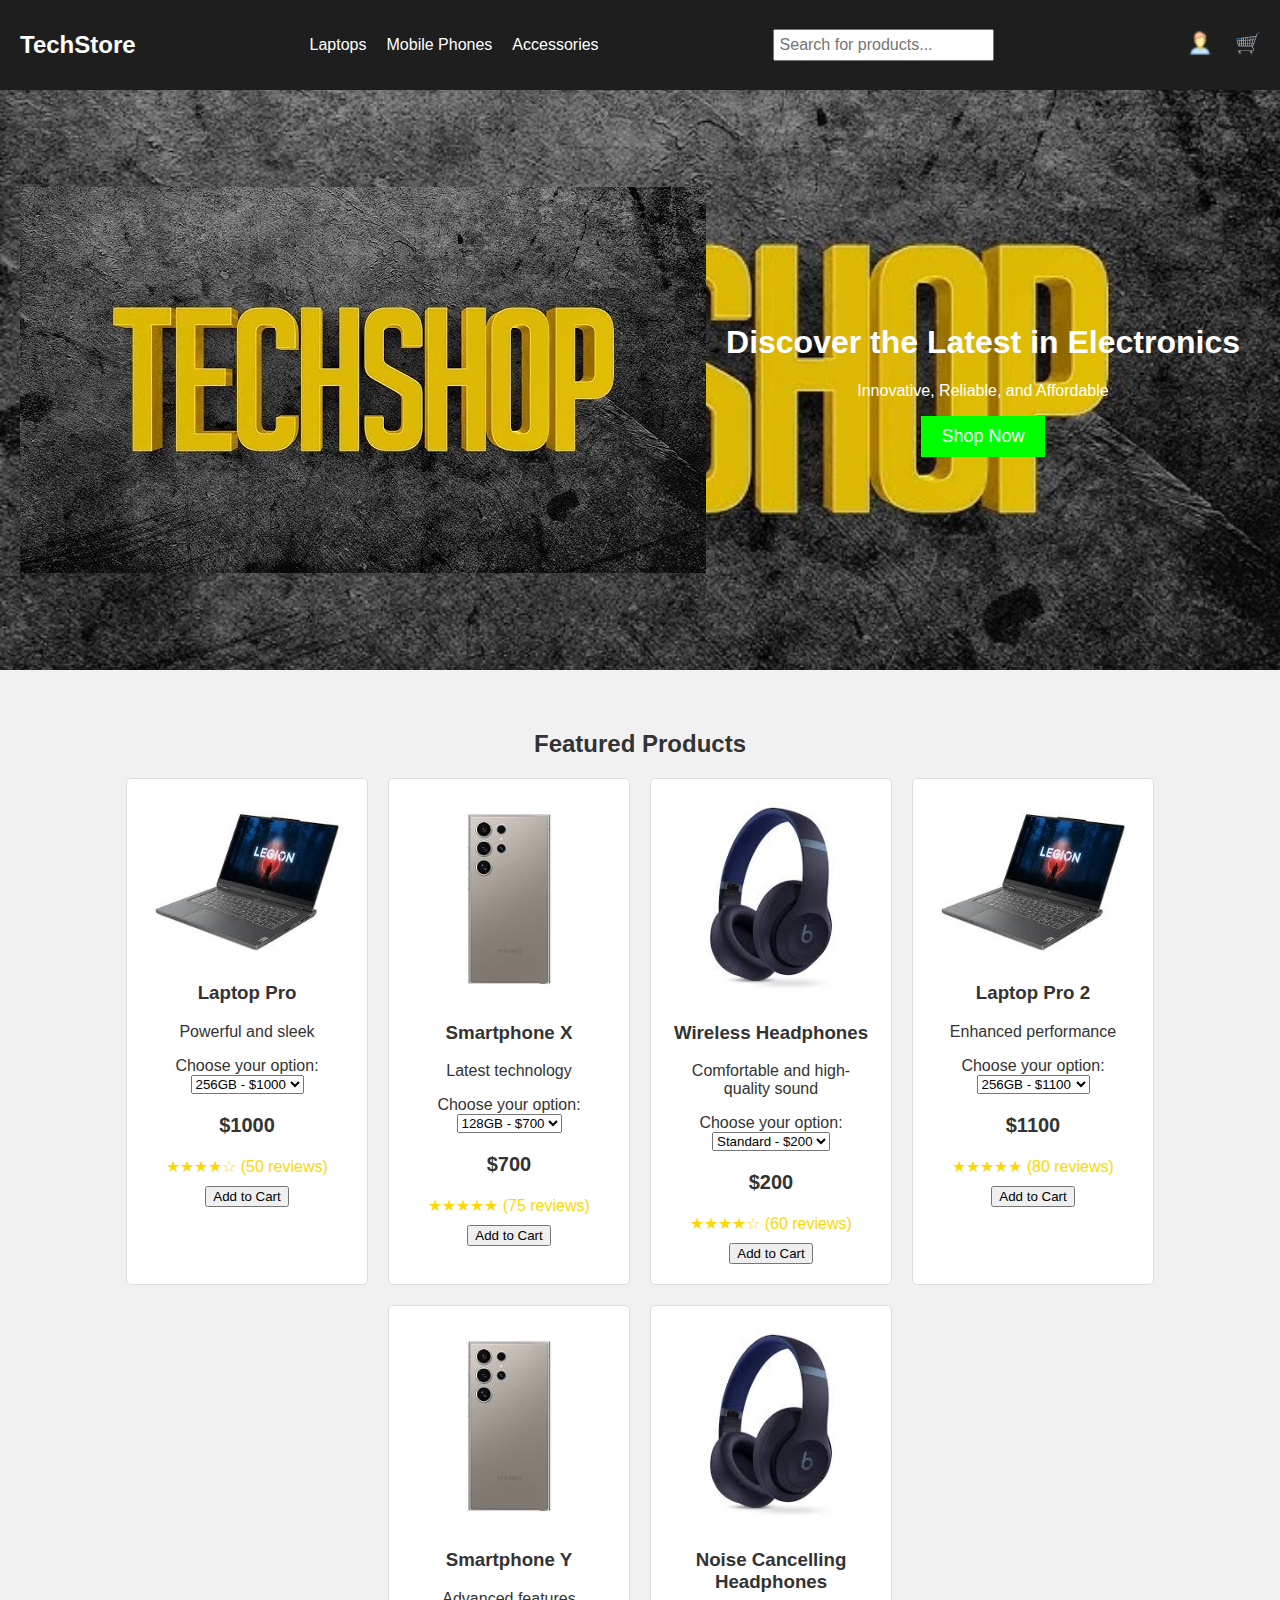
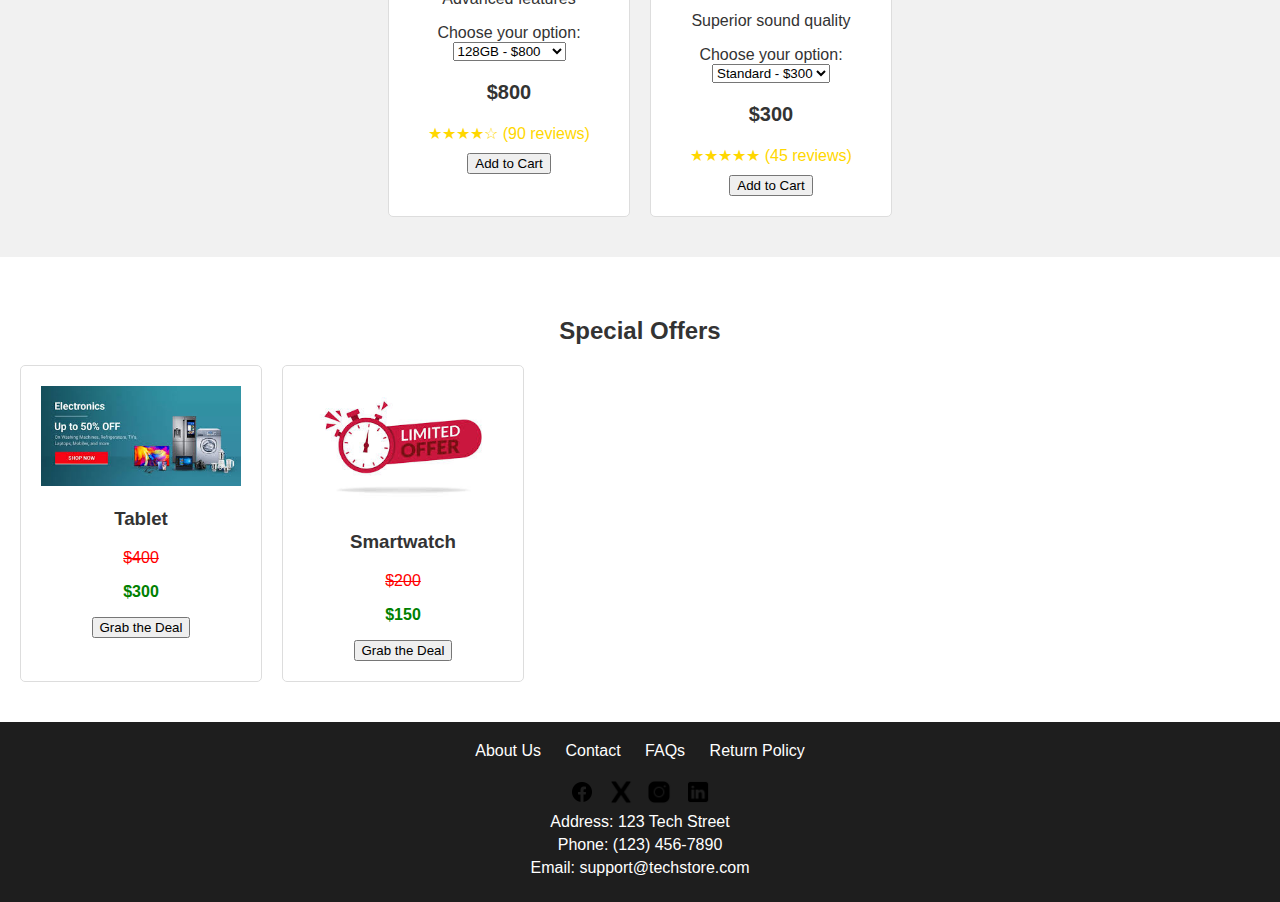
<file: index.html>
<!DOCTYPE html>
<html lang="en">
<head>
    <meta charset="UTF-8">
    <meta name="viewport" content="width=device-width, initial-scale=1.0">
    <title>Electronics Store</title>
    <link rel="stylesheet" href="styles.css">
</head>
<body>
    <header>
        <div class="logo">TechStore</div>
        <nav>
            <ul>
                <li><a href="#">Laptops</a></li>
                <li><a href="#">Mobile Phones</a></li>
                <li><a href="#">Accessories</a></li>
            </ul>
        </nav>
        <div class="search-bar">
            <input type="text" placeholder="Search for products...">
        </div>
        <div class="icons">
            <a href="#"><img src="user-icon.png" alt="User Account"></a>
            <a href="#"><img src="cart-icon.png" alt="Cart"></a>
        </div>
    </header>

    <section class="hero">
        <img src="hero-image.jpg" alt="Latest Gadget">
        <div class="hero-text">
            <h1>Discover the Latest in Electronics</h1>
            <p>Innovative, Reliable, and Affordable</p>
            <button>Shop Now</button>
        </div>
    </section>

    <section class="featured-products">
        <h2>Featured Products</h2>
        <div class="product-grid">
            <div class="product-card">
                <img src="laptop.jpg" alt="Laptop">
                <h3>Laptop Pro</h3>
                <p>Powerful and sleek</p>
                <div class="price-selector">
                    <label for="price1">Choose your option:</label>
                    <select id="price1" onchange="updatePrice(this)">
                        <option value="1000">256GB - $1000</option>
                        <option value="1200">512GB - $1200</option>
                    </select>
                </div>
                <p class="price">$1000</p>
                <div class="rating">
                    <span>★★★★☆</span> (50 reviews)
                </div>
                <button>Add to Cart</button>
            </div>
            <div class="product-card">
                <img src="phone.jpg" alt="Phone">
                <h3>Smartphone X</h3>
                <p>Latest technology</p>
                <div class="price-selector">
                    <label for="price2">Choose your option:</label>
                    <select id="price2" onchange="updatePrice(this)">
                        <option value="700">128GB - $700</option>
                        <option value="900">256GB - $900</option>
                    </select>
                </div>
                <p class="price">$700</p>
                <div class="rating">
                    <span>★★★★★</span> (75 reviews)
                </div>
                <button>Add to Cart</button>
            </div>
            <div class="product-card">
                <img src="headphones.jpg" alt="Headphones">
                <h3>Wireless Headphones</h3>
                <p>Comfortable and high-quality sound</p>
                <div class="price-selector">
                    <label for="price3">Choose your option:</label>
                    <select id="price3" onchange="updatePrice(this)">
                        <option value="200">Standard - $200</option>
                        <option value="250">Pro - $250</option>
                    </select>
                </div>
                <p class="price">$200</p>
                <div class="rating">
                    <span>★★★★☆</span> (60 reviews)
                </div>
                <button>Add to Cart</button>
            </div>
            <div class="product-card">
                <img src="laptop.jpg" alt="Laptop">
                <h3>Laptop Pro 2</h3>
                <p>Enhanced performance</p>
                <div class="price-selector">
                    <label for="price4">Choose your option:</label>
                    <select id="price4" onchange="updatePrice(this)">
                        <option value="1100">256GB - $1100</option>
                        <option value="1300">512GB - $1300</option>
                    </select>
                </div>
                <p class="price">$1100</p>
                <div class="rating">
                    <span>★★★★★</span> (80 reviews)
                </div>
                <button>Add to Cart</button>
            </div>
            <div class="product-card">
                <img src="phone.jpg" alt="Phone">
                <h3>Smartphone Y</h3>
                <p>Advanced features</p>
                <div class="price-selector">
                    <label for="price5">Choose your option:</label>
                    <select id="price5" onchange="updatePrice(this)">
                        <option value="800">128GB - $800</option>
                        <option value="1000">256GB - $1000</option>
                    </select>
                </div>
                <p class="price">$800</p>
                <div class="rating">
                    <span>★★★★☆</span> (90 reviews)
                </div>
                <button>Add to Cart</button>
            </div>
            <div class="product-card">
                <img src="headphones.jpg" alt="Headphones">
                <h3>Noise Cancelling Headphones</h3>
                <p>Superior sound quality</p>
                <div class="price-selector">
                    <label for="price6">Choose your option:</label>
                    <select id="price6" onchange="updatePrice(this)">
                        <option value="300">Standard - $300</option>
                        <option value="350">Pro - $350</option>
                    </select>
                </div>
                <p class="price">$300</p>
                <div class="rating">
                    <span>★★★★★</span> (45 reviews)
                </div>
                <button>Add to Cart</button>
            </div>
        </div>
    </section>

    <section class="discount-offers">
        <h2>Special Offers</h2>
        <div class="offer-slider">
            <div class="offer-card">
                <img src="offer1.jpg" alt="Offer 1">
                <h3>Tablet</h3>
                <p class="original-price">$400</p>
                <p class="discounted-price">$300</p>
                <button>Grab the Deal</button>
            </div>
            <div class="offer-card">
                <img src="offer2.jpg" alt="Offer 2">
                <h3>Smartwatch</h3>
                <p class="original-price">$200</p>
                <p class="discounted-price">$150</p>
                <button>Grab the Deal</button>
            </div>
        </div>
    </section>

    <footer>
        <div class="footer-links">
            <a href="#">About Us</a>
            <a href="#">Contact</a>
            <a href="#">FAQs</a>
            <a href="#">Return Policy</a>
        </div>
        <div class="social-media">
            <a href="#"><img src="facebook-icon.png" alt="Facebook"></a>
            <a href="#"><img src="twitter-icon.png" alt="Twitter"></a>
            <a href="#"><img src="instagram-icon.png" alt="Instagram"></a>
            <a href="#"><img src="linkedin-icon.png" alt="LinkedIn"></a>
        </div>
        <div class="contact-info">
            <p>Address: 123 Tech Street</p>
            <p>Phone: (123) 456-7890</p>
            <p>Email: support@techstore.com</p>
        </div>
    </footer>

    <script src="script.js"></script>
</body>
</html>
</file>
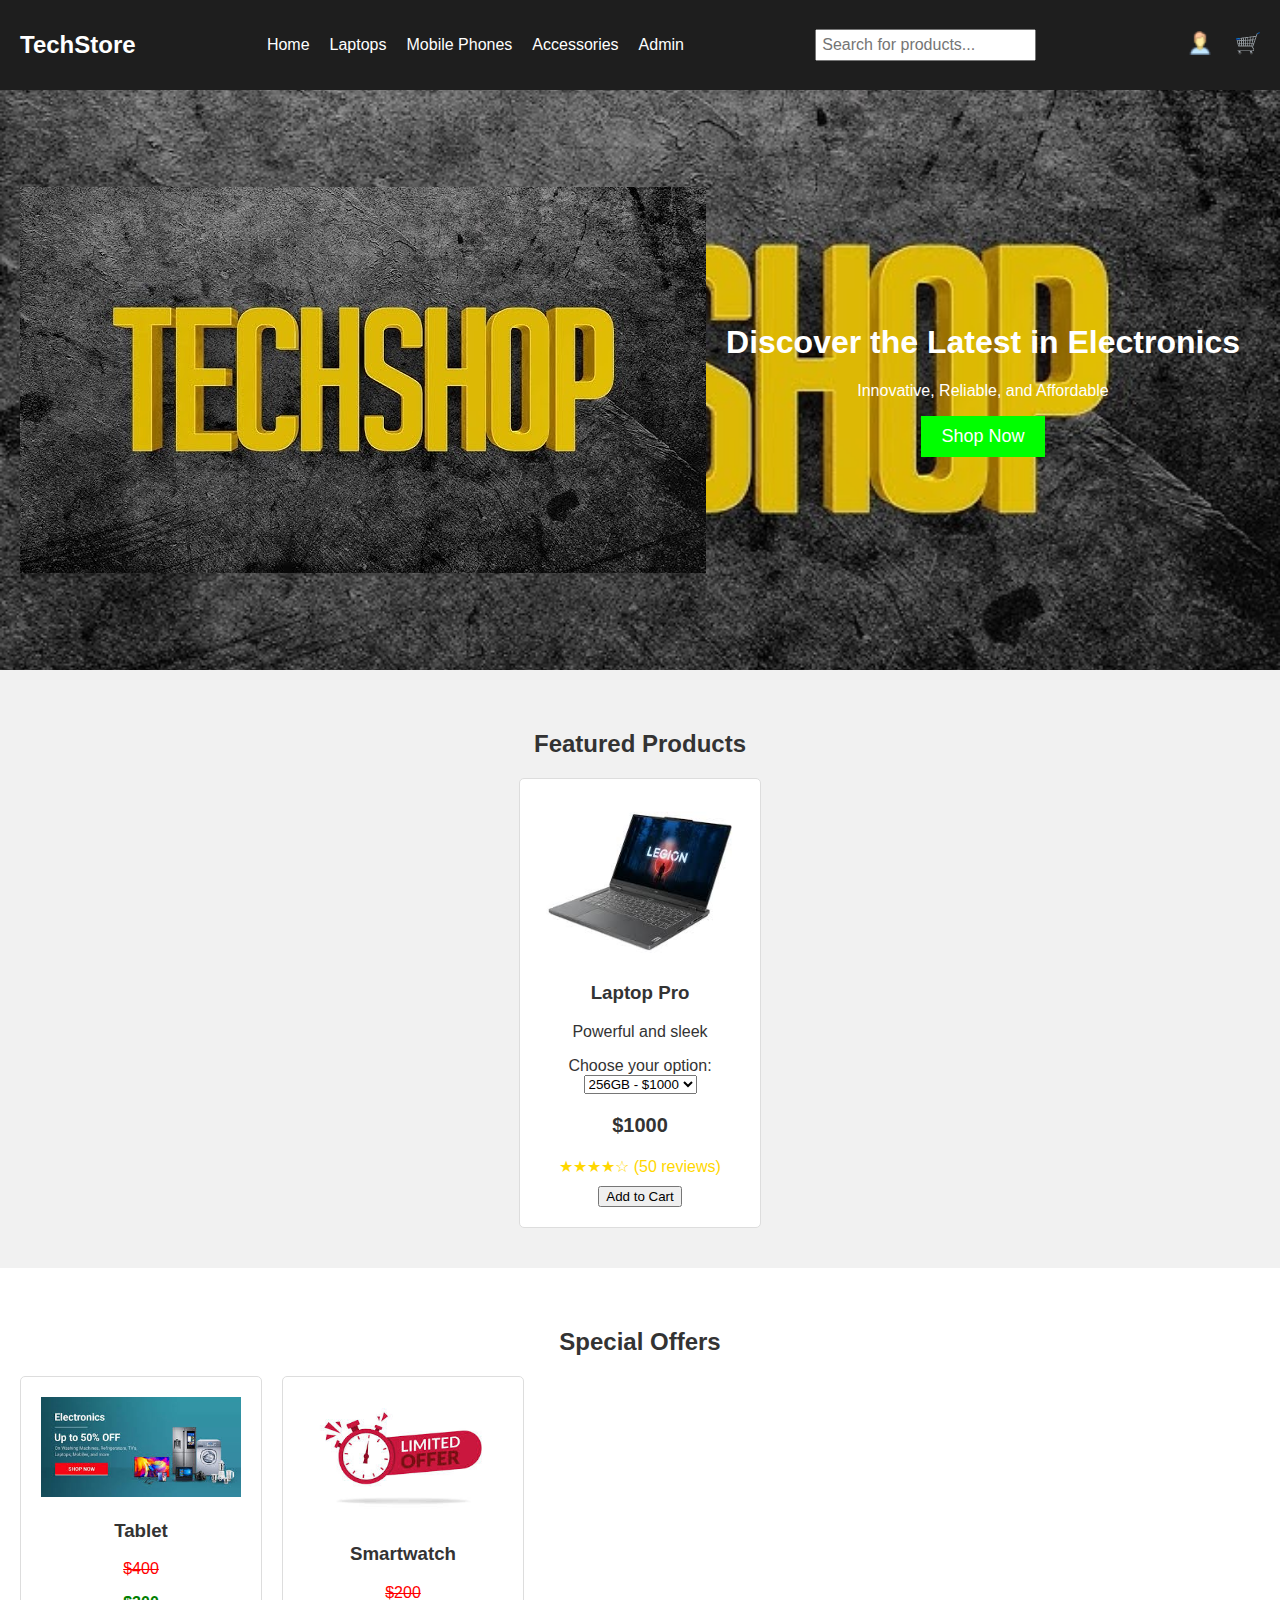
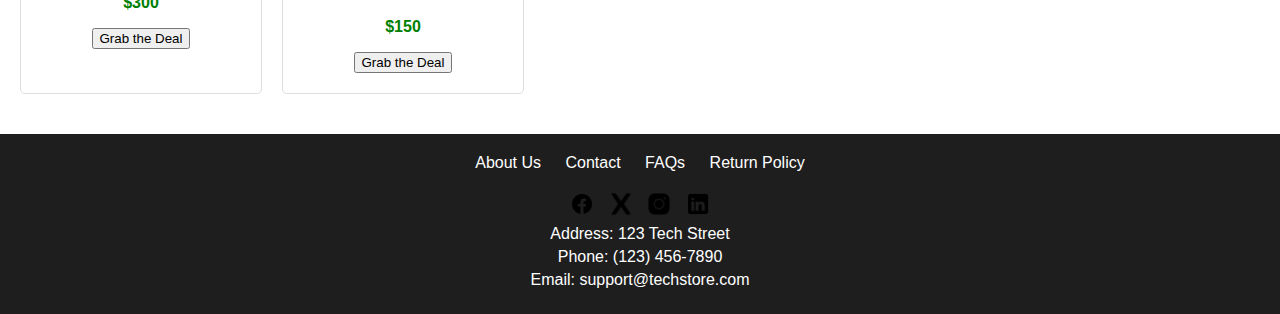
<file: admin.html>
<!DOCTYPE html>
<html lang="en">
<head>
    <meta charset="UTF-8">
    <meta name="viewport" content="width=device-width, initial-scale=1.0">
    <title>Electronics Store</title>
    <link rel="stylesheet" href="styles.css">
</head>
<body>
    <header>
        <div class="logo">TechStore</div>
        <nav>
            <ul>
                <li><a href="index.html">Home</a></li>
                <li><a href="laptops.html">Laptops</a></li>
                <li><a href="#">Mobile Phones</a></li>
                <li><a href="#">Accessories</a></li>
                <li><a href="admin.html">Admin</a></li> <!-- Added Admin link -->
            </ul>
        </nav>
        <div class="search-bar">
            <input type="text" placeholder="Search for products...">
        </div>
        <div class="icons">
            <a href="#"><img src="user-icon.png" alt="User Account"></a>
            <a href="#" id="cart-icon"><img src="cart-icon.png" alt="Cart"></a>
        </div>
    </header>

    <div id="cart-popup" class="cart-popup">
        <div class="cart-header">
            <h3>Shopping Cart</h3>
            <button id="close-cart">&times;</button>
        </div>
        <div class="cart-items"></div>
        <div class="cart-total">
            <p>Total: <span id="cart-total-price">$0</span></p>
            <button id="checkout-button">Checkout</button>
        </div>
    </div>

    <section class="hero">
        <img src="hero-image.jpg" alt="Latest Gadget">
        <div class="hero-text">
            <h1>Discover the Latest in Electronics</h1>
            <p>Innovative, Reliable, and Affordable</p>
            <button>Shop Now</button>
        </div>
    </section>

    <section class="featured-products">
        <h2>Featured Products</h2>
        <div class="product-grid">
            <div class="product-card">
                <img src="laptop.jpg" alt="Laptop">
                <h3>Laptop Pro</h3>
                <p>Powerful and sleek</p>
                <div class="price-selector">
                    <label for="price1">Choose your option:</label>
                    <select id="price1" onchange="updatePrice(this)">
                        <option value="1000">256GB - $1000</option>
                        <option value="1200">512GB - $1200</option>
                    </select>
                </div>
                <p class="price">$1000</p>
                <div class="rating">
                    <span>★★★★☆</span> (50 reviews)
                </div>
                <button onclick="addToCart('Laptop Pro', parseFloat(document.getElementById('price1').value), 1)">Add to Cart</button>
            </div>

            <!-- Add more products as needed -->
        </div>
    </section>

    <section class="discount-offers">
        <h2>Special Offers</h2>
        <div class="offer-slider">
            <div class="offer-card">
                <img src="offer1.jpg" alt="Offer 1">
                <h3>Tablet</h3>
                <p class="original-price">$400</p>
                <p class="discounted-price">$300</p>
                <button>Grab the Deal</button>
            </div>
            <div class="offer-card">
                <img src="offer2.jpg" alt="Offer 2">
                <h3>Smartwatch</h3>
                <p class="original-price">$200</p>
                <p class="discounted-price">$150</p>
                <button>Grab the Deal</button>
            </div>
        </div>
    </section>

    <footer>
        <div class="footer-links">
            <a href="#">About Us</a>
            <a href="#">Contact</a>
            <a href="#">FAQs</a>
            <a href="#">Return Policy</a>
        </div>
        <div class="social-media">
            <a href="#"><img src="facebook-icon.png" alt="Facebook"></a>
            <a href="#"><img src="twitter-icon.png" alt="Twitter"></a>
            <a href="#"><img src="instagram-icon.png" alt="Instagram"></a>
            <a href="#"><img src="linkedin-icon.png" alt="LinkedIn"></a>
        </div>
        <div class="contact-info">
            <p>Address: 123 Tech Street</p>
            <p>Phone: (123) 456-7890</p>
            <p>Email: support@techstore.com</p>
        </div>
    </footer>

    <script src="script.js"></script>
</body>
</html>
</file>
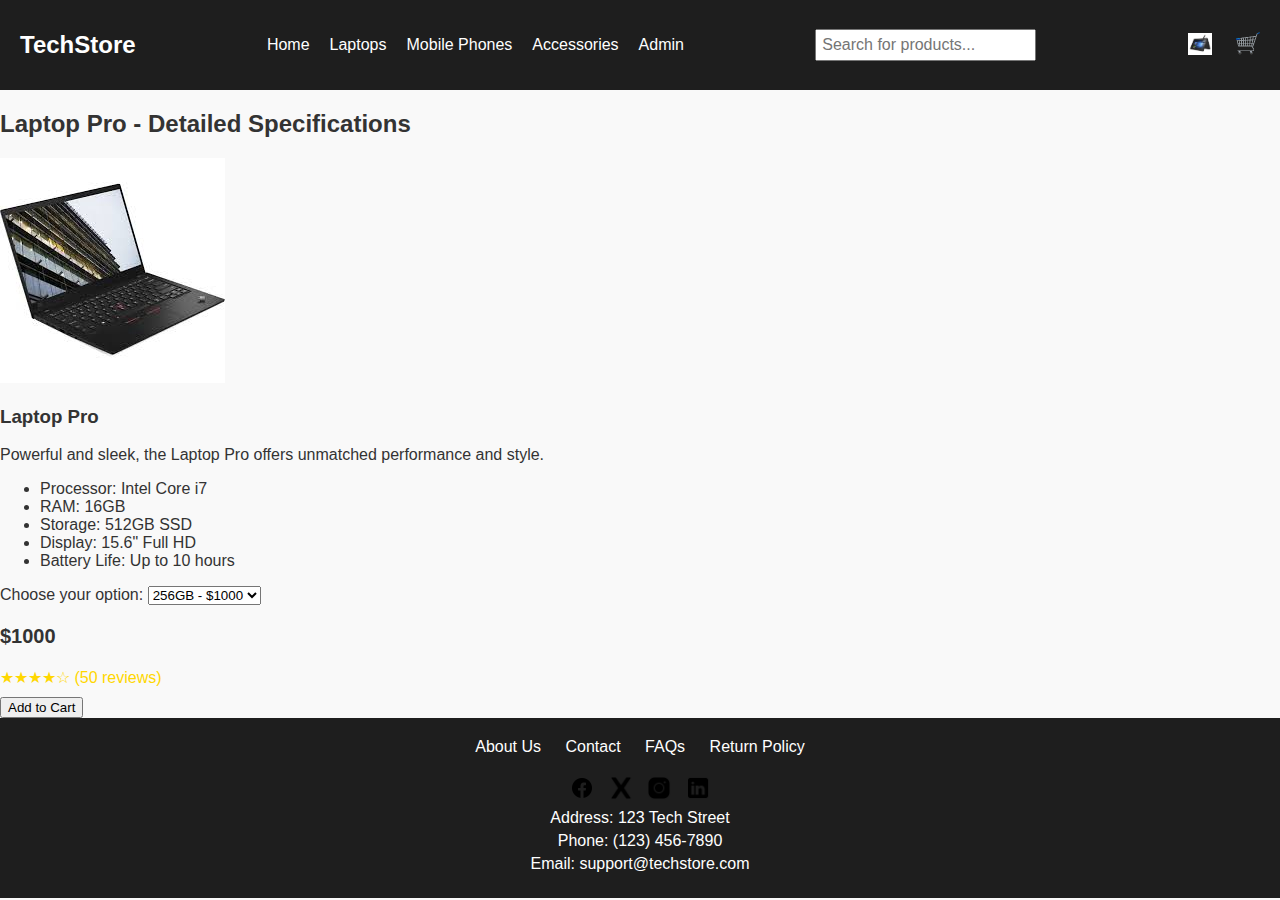
<file: laptop-details.html>
<!DOCTYPE html>
<html lang="en">
<head>
    <meta charset="UTF-8">
    <meta name="viewport" content="width=device-width, initial-scale=1.0">
    <title>Laptop Details - TechStore</title>
    <link rel="stylesheet" href="styles.css">
</head>
<body>
    <header>
        <div class="logo">TechStore</div>
        <nav>
            <ul>
                <li><a href="index.html">Home</a></li>
                <li><a href="laptops.html">Laptops</a></li>
                <li><a href="#">Mobile Phones</a></li>
                <li><a href="#">Accessories</a></li>
                <li><a href="admin.html">Admin</a></li>
            </ul>
        </nav>
        <div class="search-bar">
            <input type="text" placeholder="Search for products...">
        </div>
        <div class="icons">
            <a href="#"><img src="laptop1.png" alt="User Account"></a>
            <a href="#" id="cart-icon"><img src="cart-icon.png" alt="Cart"></a>
        </div>
    </header>

    <div id="cart-popup" class="cart-popup">
        <div class="cart-header">
            <h3>Shopping Cart</h3>
            <button id="close-cart">&times;</button>
        </div>
        <div class="cart-items"></div>
        <div class="cart-total">
            <p>Total: <span id="cart-total-price">$0</span></p>
            <button id="checkout-button">Checkout</button>
        </div>
    </div>

    <section class="laptop-details">
        <h2>Laptop Pro - Detailed Specifications</h2>
        <div class="product-details">
            <img src="laptop2.png" alt="Laptop Pro">
            <div class="details">
                <h3>Laptop Pro</h3>
                <p>Powerful and sleek, the Laptop Pro offers unmatched performance and style.</p>
                <ul>
                    <li>Processor: Intel Core i7</li>
                    <li>RAM: 16GB</li>
                    <li>Storage: 512GB SSD</li>
                    <li>Display: 15.6" Full HD</li>
                    <li>Battery Life: Up to 10 hours</li>
                </ul>
                <div class="price-selector">
                    <label for="price2">Choose your option:</label>
                    <select id="price2" onchange="updatePrice(this)">
                        <option value="1000">256GB - $1000</option>
                        <option value="1200">512GB - $1200</option>
                    </select>
                </div>
                <p class="price">$1000</p>
                <div class="rating">
                    <span>★★★★☆</span> (50 reviews)
                </div>
                <button onclick="addToCart('Laptop Pro', parseFloat(document.getElementById('price2').value), 1)">Add to Cart</button>
            </div>
        </div>
    </section>

    <footer>
        <div class="footer-links">
            <a href="#">About Us</a>
            <a href="#">Contact</a>
            <a href="#">FAQs</a>
            <a href="#">Return Policy</a>
        </div>
        <div class="social-media">
            <a href="#"><img src="facebook-icon.png" alt="Facebook"></a>
            <a href="#"><img src="twitter-icon.png" alt="Twitter"></a>
            <a href="#"><img src="instagram-icon.png" alt="Instagram"></a>
            <a href="#"><img src="linkedin-icon.png" alt="LinkedIn"></a>
        </div>
        <div class="contact-info">
            <p>Address: 123 Tech Street</p>
            <p>Phone: (123) 456-7890</p>
            <p>Email: support@techstore.com</p>
        </div>
    </footer>

    <script src="script.js"></script>
</body>
</html>
</file>
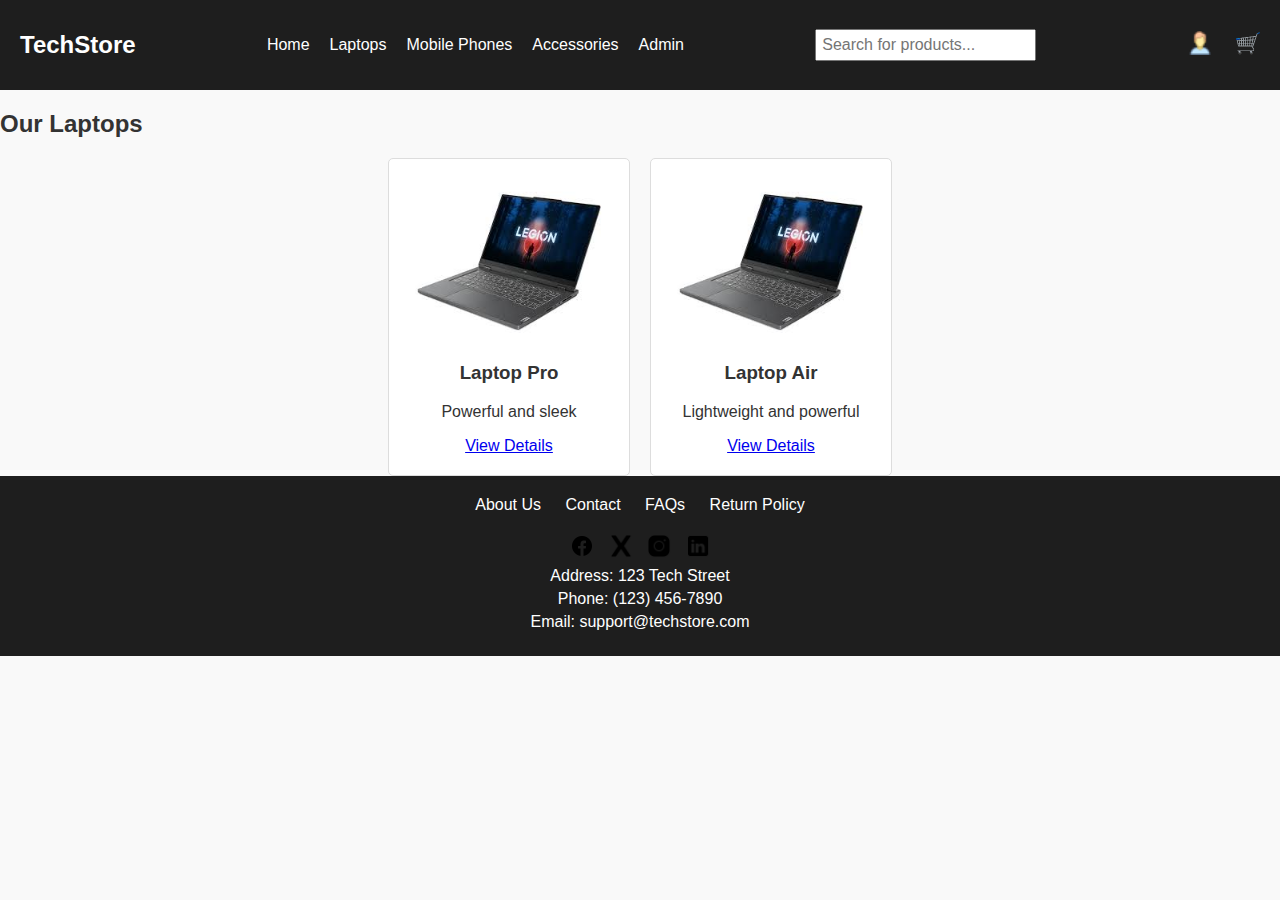
<file: laptops.html>
<!DOCTYPE html>
<html lang="en">
<head>
    <meta charset="UTF-8">
    <meta name="viewport" content="width=device-width, initial-scale=1.0">
    <title>Laptops - TechStore</title>
    <link rel="stylesheet" href="styles.css">
</head>
<body>
    <header>
        <div class="logo">TechStore</div>
        <nav>
            <ul>
                <li><a href="index.html">Home</a></li>
                <li><a href="laptops.html">Laptops</a></li>
                <li><a href="#">Mobile Phones</a></li>
                <li><a href="#">Accessories</a></li>
                <li><a href="admin.html">Admin</a></li>
            </ul>
        </nav>
        <div class="search-bar">
            <input type="text" placeholder="Search for products...">
        </div>
        <div class="icons">
            <a href="#"><img src="user-icon.png" alt="User Account"></a>
            <a href="#" id="cart-icon"><img src="cart-icon.png" alt="Cart"></a>
        </div>
    </header>

    <div id="cart-popup" class="cart-popup">
        <div class="cart-header">
            <h3>Shopping Cart</h3>
            <button id="close-cart">&times;</button>
        </div>
        <div class="cart-items"></div>
        <div class="cart-total">
            <p>Total: <span id="cart-total-price">$0</span></p>
            <button id="checkout-button">Checkout</button>
        </div>
    </div>

    <section class="laptops">
        <h2>Our Laptops</h2>
        <div class="product-grid">
            <div class="product-card">
                <img src="laptop.jpg" alt="Laptop Pro">
                <h3>Laptop Pro</h3>
                <p>Powerful and sleek</p>
                <a href="laptop-details.html">View Details</a>
            </div>

            <div class="product-card">
                <img src="laptop.jpg" alt="Laptop Air">
                <h3>Laptop Air</h3>
                <p>Lightweight and powerful</p>
                <a href="laptop-details.html">View Details</a>
            </div>

            <!-- Add more laptop cards as needed -->
        </div>
    </section>

    <footer>
        <div class="footer-links">
            <a href="#">About Us</a>
            <a href="#">Contact</a>
            <a href="#">FAQs</a>
            <a href="#">Return Policy</a>
        </div>
        <div class="social-media">
            <a href="#"><img src="facebook-icon.png" alt="Facebook"></a>
            <a href="#"><img src="twitter-icon.png" alt="Twitter"></a>
            <a href="#"><img src="instagram-icon.png" alt="Instagram"></a>
            <a href="#"><img src="linkedin-icon.png" alt="LinkedIn"></a>
        </div>
        <div class="contact-info">
            <p>Address: 123 Tech Street</p>
            <p>Phone: (123) 456-7890</p>
            <p>Email: support@techstore.com</p>
        </div>
    </footer>

    <script src="script.js"></script>
</body>
</html>
</file>
<file: styles.css>
body {
    font-family: Arial, sans-serif;
    margin: 0;
    padding: 0;
    color: #333;
    background-color: #f9f9f9;
}

header {
    display: flex;
    justify-content: space-between;
    align-items: center;
    padding: 20px;
    background-color: #1e1e1e;
    color: white;
    flex-wrap: wrap;
}

.logo {
    font-size: 24px;
    font-weight: bold;
    color: #fff;
}

nav ul {
    list-style: none;
    display: flex;
    gap: 20px;
    padding: 0;
}

nav a {
    color: white;
    text-decoration: none;
}

.search-bar input {
    padding: 5px;
    font-size: 16px;
}

.icons img {
    width: 24px;
    margin-left: 20px;
}

.hero {
    display: flex;
    align-items: center;
    justify-content: center;
    background: url('hero-image.jpg') no-repeat center center/cover;
    height: 60vh;
    color: white;
    padding: 20px;
    text-align: center;
}

.hero-text {
    max-width: 600px;
    margin: auto;
}

.hero button {
    background-color: #00FF00;
    border: none;
    padding: 10px 20px;
    color: white;
    font-size: 18px;
    cursor: pointer;
    transition: background-color 0.3s;
}

.hero button:hover {
    background-color: #00cc00;
}

.featured-products {
    padding: 40px 20px;
    background-color: #f1f1f1;
}

.featured-products h2 {
    text-align: center;
    margin-bottom: 20px;
}

.product-grid {
    display: flex;
    gap: 20px;
    justify-content: center;
    flex-wrap: wrap;
}

.product-card {
    background-color: white;
    padding: 20px;
    border: 1px solid #ddd;
    border-radius: 5px;
    width: 200px;
    text-align: center;
}

.product-card img {
    width: 100%;
    height: auto;
}

.price-selector {
    margin: 10px 0;
}

.price {
    font-size: 20px;
    font-weight: bold;
}

.rating {
    margin: 10px 0;
    color: #FFD700;
}

.discount-offers {
    padding: 40px 20px;
    background-color: #fff;
}

.discount-offers h2 {
    text-align: center;
    margin-bottom: 20px;
}

.offer-slider {
    display: flex;
    gap: 20px;
    overflow-x: auto;
}

.offer-card {
    background-color: white;
    padding: 20px;
    border: 1px solid #ddd;
    border-radius: 5px;
    width: 200px;
    text-align: center;
    flex-shrink: 0;
}

.offer-card img {
    width: 100%;
    height: auto;
}

.original-price {
    text-decoration: line-through;
    color: red;
}

.discounted-price {
    color: green;
    font-weight: bold;
}

footer {
    background-color: #1e1e1e;
    color: white;
    padding: 20px;
    text-align: center;
    flex-wrap: wrap;
}

.footer-links {
    margin-bottom: 20px;
}

.footer-links a {
    color: white;
    margin: 0 10px;
    text-decoration: none;
}

.social-media img {
    width: 24px;
    margin: 0 5px;
}

.contact-info p {
    margin: 5px 0;
}

/* Cart Popup Styles */
.cart-popup {
    display: none;
    position: fixed;
    top: 0;
    right: 0;
    width: 300px;
    background-color: white;
    box-shadow: 0 4px 8px rgba(0, 0, 0, 0.1);
    z-index: 1000;
    border-left: 1px solid #ddd;
    border-bottom: 1px solid #ddd;
}

.cart-header {
    display: flex;
    justify-content: space-between;
    align-items: center;
    padding: 10px;
    background-color: #1e1e1e;
    color: white;
}

.cart-items {
    max-height: 300px;
    overflow-y: auto;
    padding: 10px;
}

.cart-total {
    padding: 10px;
    border-top: 1px solid #ddd;
}

.cart-total p {
    display: flex;
    justify-content: space-between;
    font-weight: bold;
}

#checkout-button {
    background-color: #00FF00;
    border: none;
    padding: 10px;
    width: 100%;
    color: white;
    font-size: 16px;
    cursor: pointer;
    transition: background-color 0.3s;
}

#checkout-button:hover {
    background-color: #00cc00;
}

#close-cart {
    background: none;
    border: none;
    color: white;
    font-size: 24px;
    cursor: pointer;
}

/* Media Queries for Responsiveness */
@media (max-width: 768px) {
    header {
        flex-direction: column;
        align-items: flex-start;
    }

    nav ul {
        flex-direction: column;
        gap: 10px;
    }

    .hero {
        height: 50vh;
    }

    .product-grid {
        justify-content: center;
    }

    .offer-slider {
        flex-direction: column;
    }
}

@media (max-width: 480px) {
    .hero-text h1 {
        font-size: 24px;
    }

    .hero-text p {
        font-size: 16px;
    }

    .hero button {
        padding: 8px 16px;
        font-size: 16px;
    }

    .product-card {
        width: 100%;
    }

    .offer-card {
        width: 100%;
    }
}
/* Existing styles */

.admin {
    padding: 40px 20px;
    background-color: #f9f9f9;
}

.admin h2 {
    text-align: center;
    margin-bottom: 20px;
}

.form-group {
    margin-bottom: 20px;
}

.form-group label {
    display: block;
    margin-bottom: 5px;
}

.form-group input, .form-group textarea {
    width: 100%;
    padding: 10px;
    border: 1px solid #ddd;
    border-radius: 5px;
    box-sizing: border-box;
}

button[type="submit"] {
    display: block;
    width: 100%;
    padding: 10px;
    background-color: #1e1e1e;
    color: white;
    border: none;
    border-radius: 5px;
    cursor: pointer;
    transition: background-color 0.3s;
}

button[type="submit"]:hover {
    background-color: #333;
}

#product-list {
    display: flex;
    flex-wrap: wrap;
    gap: 20px;
    justify-content: center;
    margin-top: 20px;
}

.product-card {
    background-color: white;
    padding: 20px;
    border: 1px solid #ddd;
    border-radius: 5px;
    width: 200px;
    text-align: center;
}

.product-card img {
    width: 100%;
    height: auto;
}
/* Existing styles */

.advertisement {
    padding: 40px 20px;
    background-color: #f1f1f1;
    text-align: center;
}

.advertisement h2 {
    margin-bottom: 20px;
    font-size: 2em;
}

.advert-grid {
    display: flex;
    flex-wrap: wrap;
    justify-content: center;
    gap: 20px;
}

.advert-card {
    background-color: white;
    border: 1px solid #ddd;
    border-radius: 5px;
    width: 300px;
    box-shadow: 0 2px 5px rgba(0, 0, 0, 0.1);
    overflow: hidden;
}

.advert-card img {
    width: 100%;
    height: auto;
}

.advert-text {
    padding: 20px;
}

.advert-text h3 {
    margin-bottom: 10px;
    font-size: 1.5em;
}

.advert-text p {
    margin-bottom: 15px;
}

.advert-text .button {
    display: inline-block;
    padding: 10px 20px;
    background-color: #1e1e1e;
    color: white;
    text-decoration: none;
    border-radius: 5px;
    transition: background-color 0.3s;
}

.advert-text .button:hover {
    background-color: #333;
}
</file>
